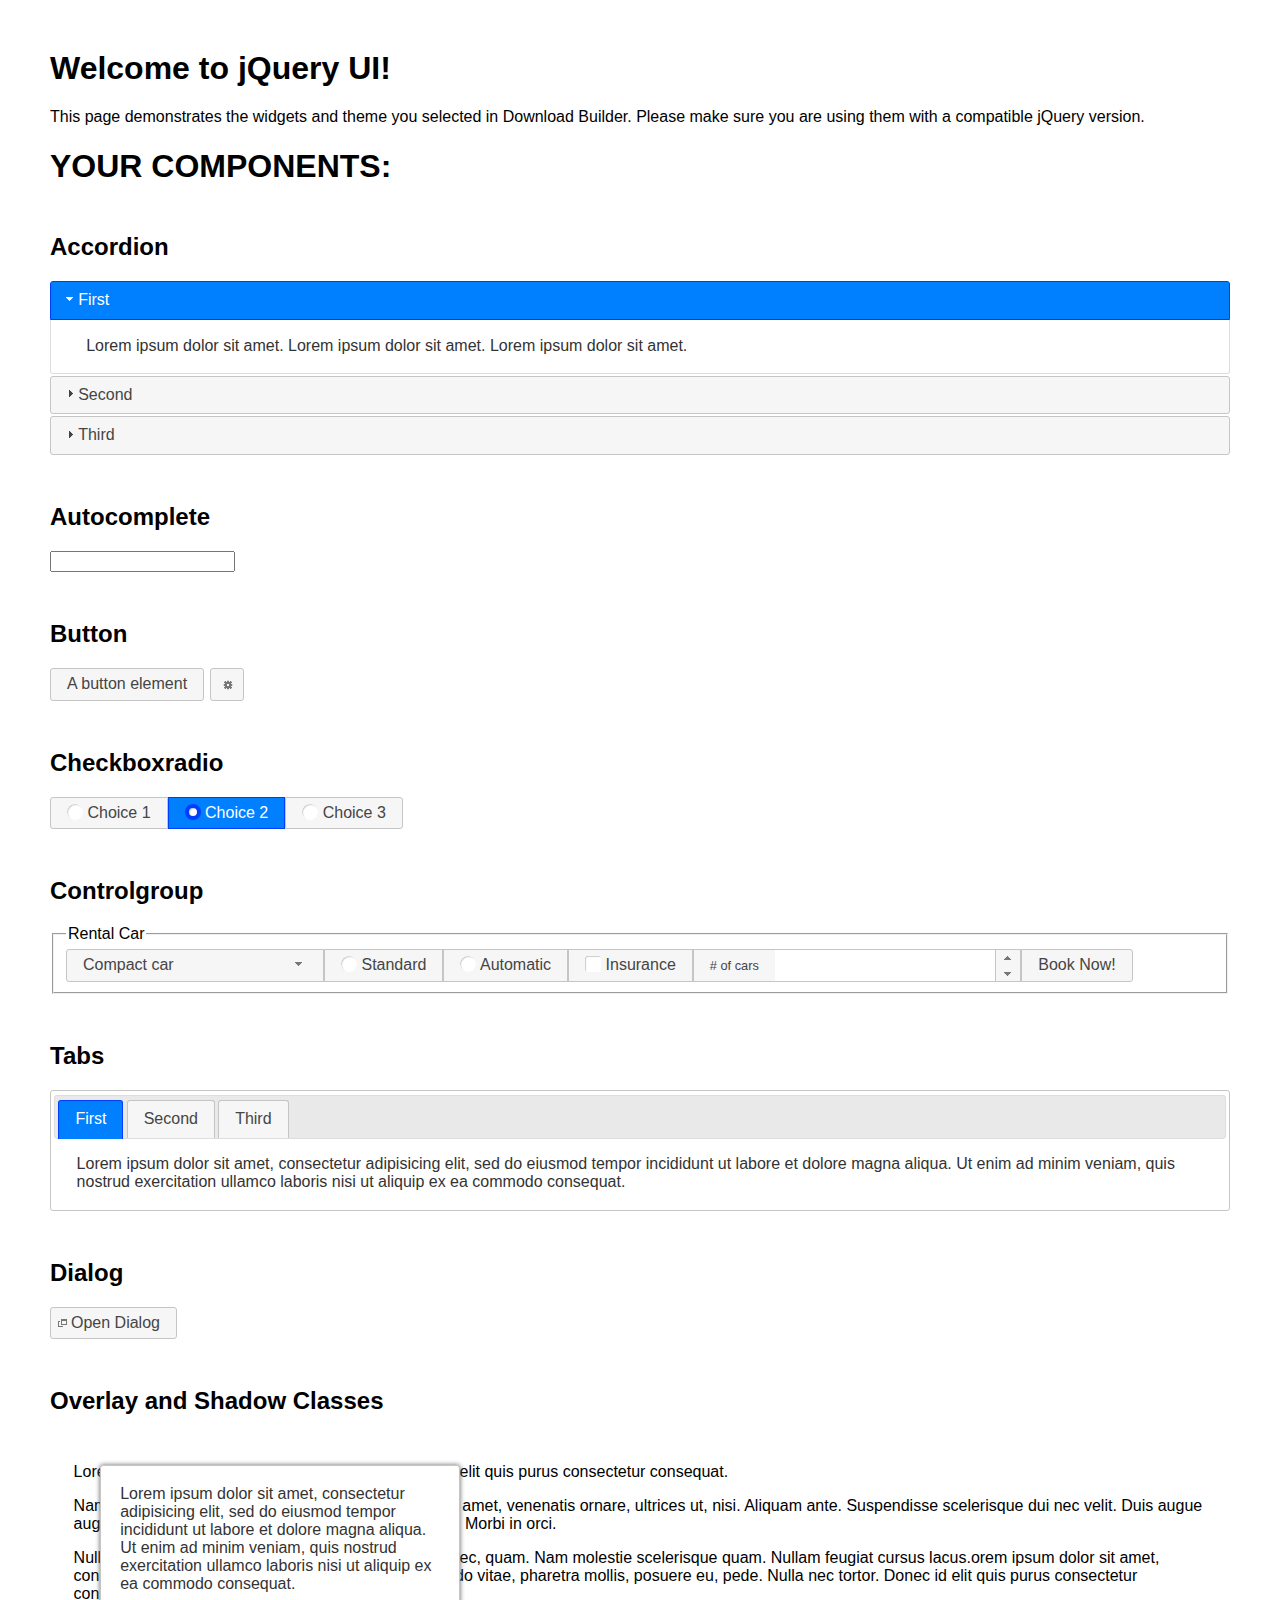
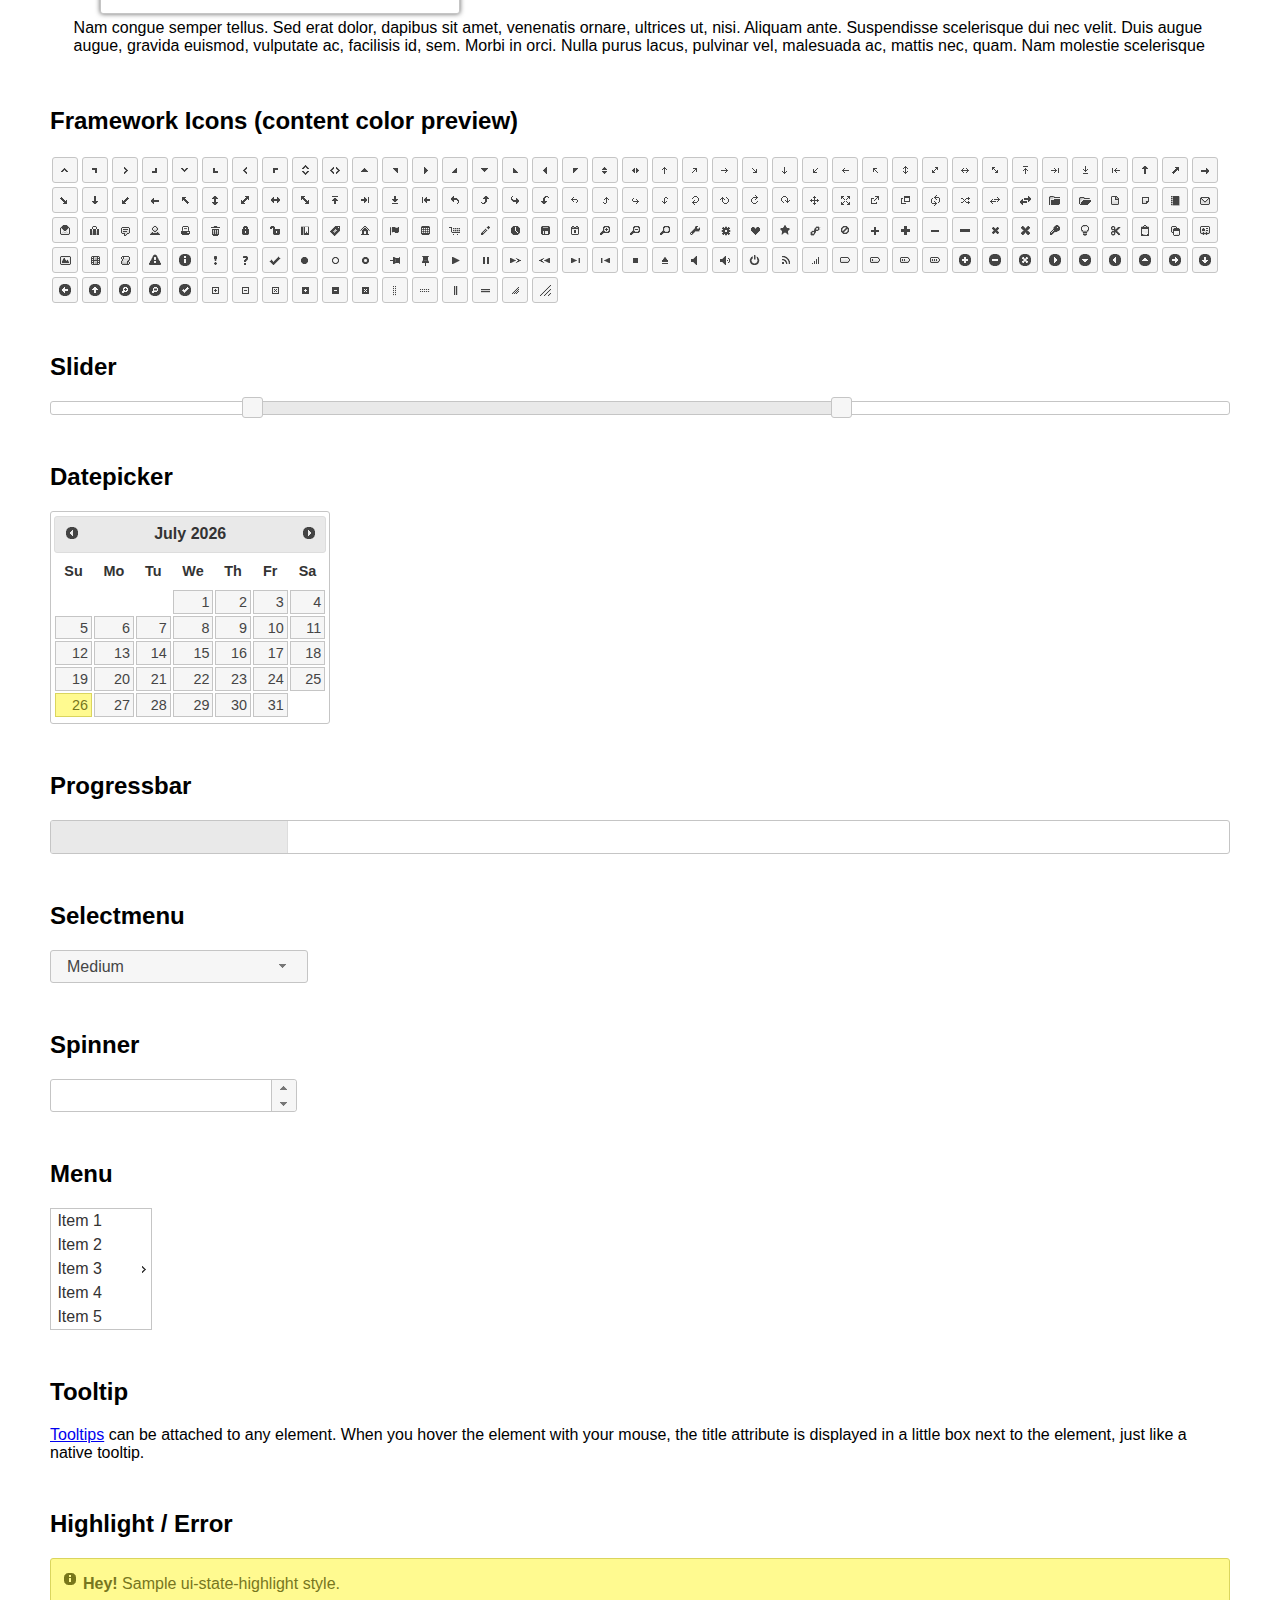
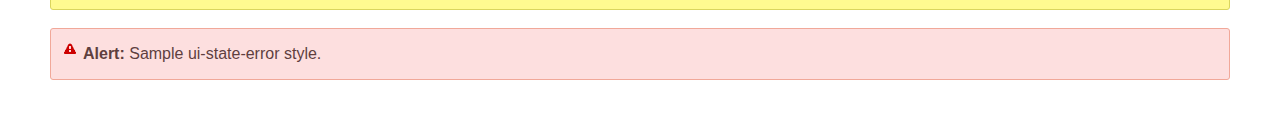
<file: Js/jquery-ui-1.12.1/index.html>
<!doctype html>
<html lang="us">
<head>
	<meta charset="utf-8">
	<title>jQuery UI Example Page</title>
	<link href="jquery-ui.css" rel="stylesheet">
	<style>
	body{
		font-family: "Trebuchet MS", sans-serif;
		margin: 50px;
	}
	.demoHeaders {
		margin-top: 2em;
	}
	#dialog-link {
		padding: .4em 1em .4em 20px;
		text-decoration: none;
		position: relative;
	}
	#dialog-link span.ui-icon {
		margin: 0 5px 0 0;
		position: absolute;
		left: .2em;
		top: 50%;
		margin-top: -8px;
	}
	#icons {
		margin: 0;
		padding: 0;
	}
	#icons li {
		margin: 2px;
		position: relative;
		padding: 4px 0;
		cursor: pointer;
		float: left;
		list-style: none;
	}
	#icons span.ui-icon {
		float: left;
		margin: 0 4px;
	}
	.fakewindowcontain .ui-widget-overlay {
		position: absolute;
	}
	select {
		width: 200px;
	}
	</style>
</head>
<body>

<h1>Welcome to jQuery UI!</h1>

<div class="ui-widget">
	<p>This page demonstrates the widgets and theme you selected in Download Builder. Please make sure you are using them with a compatible jQuery version.</p>
</div>

<h1>YOUR COMPONENTS:</h1>


<!-- Accordion -->
<h2 class="demoHeaders">Accordion</h2>
<div id="accordion">
	<h3>First</h3>
	<div>Lorem ipsum dolor sit amet. Lorem ipsum dolor sit amet. Lorem ipsum dolor sit amet.</div>
	<h3>Second</h3>
	<div>Phasellus mattis tincidunt nibh.</div>
	<h3>Third</h3>
	<div>Nam dui erat, auctor a, dignissim quis.</div>
</div>



<!-- Autocomplete -->
<h2 class="demoHeaders">Autocomplete</h2>
<div>
	<input id="autocomplete" title="type &quot;a&quot;">
</div>



<!-- Button -->
<h2 class="demoHeaders">Button</h2>
<button id="button">A button element</button>
<button id="button-icon">An icon-only button</button>



<!-- Checkboxradio -->
<h2 class="demoHeaders">Checkboxradio</h2>
<form style="margin-top: 1em;">
	<div id="radioset">
		<input type="radio" id="radio1" name="radio"><label for="radio1">Choice 1</label>
		<input type="radio" id="radio2" name="radio" checked="checked"><label for="radio2">Choice 2</label>
		<input type="radio" id="radio3" name="radio"><label for="radio3">Choice 3</label>
	</div>
</form>



<!-- Controlgroup -->
<h2 class="demoHeaders">Controlgroup</h2>
<fieldset>
	<legend>Rental Car</legend>
	<div id="controlgroup">
		<select id="car-type">
			<option>Compact car</option>
			<option>Midsize car</option>
			<option>Full size car</option>
			<option>SUV</option>
			<option>Luxury</option>
			<option>Truck</option>
			<option>Van</option>
		</select>
		<label for="transmission-standard">Standard</label>
		<input type="radio" name="transmission" id="transmission-standard">
		<label for="transmission-automatic">Automatic</label>
		<input type="radio" name="transmission" id="transmission-automatic">
		<label for="insurance">Insurance</label>
		<input type="checkbox" name="insurance" id="insurance">
		<label for="horizontal-spinner" class="ui-controlgroup-label"># of cars</label>
		<input id="horizontal-spinner" class="ui-spinner-input">
		<button>Book Now!</button>
	</div>
</fieldset>



<!-- Tabs -->
<h2 class="demoHeaders">Tabs</h2>
<div id="tabs">
	<ul>
		<li><a href="#tabs-1">First</a></li>
		<li><a href="#tabs-2">Second</a></li>
		<li><a href="#tabs-3">Third</a></li>
	</ul>
	<div id="tabs-1">Lorem ipsum dolor sit amet, consectetur adipisicing elit, sed do eiusmod tempor incididunt ut labore et dolore magna aliqua. Ut enim ad minim veniam, quis nostrud exercitation ullamco laboris nisi ut aliquip ex ea commodo consequat.</div>
	<div id="tabs-2">Phasellus mattis tincidunt nibh. Cras orci urna, blandit id, pretium vel, aliquet ornare, felis. Maecenas scelerisque sem non nisl. Fusce sed lorem in enim dictum bibendum.</div>
	<div id="tabs-3">Nam dui erat, auctor a, dignissim quis, sollicitudin eu, felis. Pellentesque nisi urna, interdum eget, sagittis et, consequat vestibulum, lacus. Mauris porttitor ullamcorper augue.</div>
</div>



<h2 class="demoHeaders">Dialog</h2>
<p>
	<button id="dialog-link" class="ui-button ui-corner-all ui-widget">
		<span class="ui-icon ui-icon-newwin"></span>Open Dialog
	</button>
</p>

<h2 class="demoHeaders">Overlay and Shadow Classes</h2>
<div style="position: relative; width: 96%; height: 200px; padding:1% 2%; overflow:hidden;" class="fakewindowcontain">
	<p>Lorem ipsum dolor sit amet,  Nulla nec tortor. Donec id elit quis purus consectetur consequat. </p><p>Nam congue semper tellus. Sed erat dolor, dapibus sit amet, venenatis ornare, ultrices ut, nisi. Aliquam ante. Suspendisse scelerisque dui nec velit. Duis augue augue, gravida euismod, vulputate ac, facilisis id, sem. Morbi in orci. </p><p>Nulla purus lacus, pulvinar vel, malesuada ac, mattis nec, quam. Nam molestie scelerisque quam. Nullam feugiat cursus lacus.orem ipsum dolor sit amet, consectetur adipiscing elit. Donec libero risus, commodo vitae, pharetra mollis, posuere eu, pede. Nulla nec tortor. Donec id elit quis purus consectetur consequat. </p><p>Nam congue semper tellus. Sed erat dolor, dapibus sit amet, venenatis ornare, ultrices ut, nisi. Aliquam ante. Suspendisse scelerisque dui nec velit. Duis augue augue, gravida euismod, vulputate ac, facilisis id, sem. Morbi in orci. Nulla purus lacus, pulvinar vel, malesuada ac, mattis nec, quam. Nam molestie scelerisque quam. </p><p>Nullam feugiat cursus lacus.orem ipsum dolor sit amet, consectetur adipiscing elit. Donec libero risus, commodo vitae, pharetra mollis, posuere eu, pede. Nulla nec tortor. Donec id elit quis purus consectetur consequat. Nam congue semper tellus. Sed erat dolor, dapibus sit amet, venenatis ornare, ultrices ut, nisi. Aliquam ante. </p><p>Suspendisse scelerisque dui nec velit. Duis augue augue, gravida euismod, vulputate ac, facilisis id, sem. Morbi in orci. Nulla purus lacus, pulvinar vel, malesuada ac, mattis nec, quam. Nam molestie scelerisque quam. Nullam feugiat cursus lacus.orem ipsum dolor sit amet, consectetur adipiscing elit. Donec libero risus, commodo vitae, pharetra mollis, posuere eu, pede. Nulla nec tortor. Donec id elit quis purus consectetur consequat. Nam congue semper tellus. Sed erat dolor, dapibus sit amet, venenatis ornare, ultrices ut, nisi. </p>

	<!-- ui-dialog -->
	<div class="ui-widget-overlay ui-front"></div>
	<div style="position: absolute; width: 320px; left: 50px; top: 30px; padding: 1.2em" class="ui-widget ui-front ui-widget-content ui-corner-all ui-widget-shadow">
		Lorem ipsum dolor sit amet, consectetur adipisicing elit, sed do eiusmod tempor incididunt ut labore et dolore magna aliqua. Ut enim ad minim veniam, quis nostrud exercitation ullamco laboris nisi ut aliquip ex ea commodo consequat.
	</div>

</div>

<!-- ui-dialog -->
<div id="dialog" title="Dialog Title">
	<p>Lorem ipsum dolor sit amet, consectetur adipisicing elit, sed do eiusmod tempor incididunt ut labore et dolore magna aliqua. Ut enim ad minim veniam, quis nostrud exercitation ullamco laboris nisi ut aliquip ex ea commodo consequat.</p>
</div>



<h2 class="demoHeaders">Framework Icons (content color preview)</h2>
<ul id="icons" class="ui-widget ui-helper-clearfix">
	<li class="ui-state-default ui-corner-all" title=".ui-icon-caret-1-n"><span class="ui-icon ui-icon-caret-1-n"></span></li>
	<li class="ui-state-default ui-corner-all" title=".ui-icon-caret-1-ne"><span class="ui-icon ui-icon-caret-1-ne"></span></li>
	<li class="ui-state-default ui-corner-all" title=".ui-icon-caret-1-e"><span class="ui-icon ui-icon-caret-1-e"></span></li>
	<li class="ui-state-default ui-corner-all" title=".ui-icon-caret-1-se"><span class="ui-icon ui-icon-caret-1-se"></span></li>
	<li class="ui-state-default ui-corner-all" title=".ui-icon-caret-1-s"><span class="ui-icon ui-icon-caret-1-s"></span></li>
	<li class="ui-state-default ui-corner-all" title=".ui-icon-caret-1-sw"><span class="ui-icon ui-icon-caret-1-sw"></span></li>
	<li class="ui-state-default ui-corner-all" title=".ui-icon-caret-1-w"><span class="ui-icon ui-icon-caret-1-w"></span></li>
	<li class="ui-state-default ui-corner-all" title=".ui-icon-caret-1-nw"><span class="ui-icon ui-icon-caret-1-nw"></span></li>
	<li class="ui-state-default ui-corner-all" title=".ui-icon-caret-2-n-s"><span class="ui-icon ui-icon-caret-2-n-s"></span></li>
	<li class="ui-state-default ui-corner-all" title=".ui-icon-caret-2-e-w"><span class="ui-icon ui-icon-caret-2-e-w"></span></li>
	<li class="ui-state-default ui-corner-all" title=".ui-icon-triangle-1-n"><span class="ui-icon ui-icon-triangle-1-n"></span></li>
	<li class="ui-state-default ui-corner-all" title=".ui-icon-triangle-1-ne"><span class="ui-icon ui-icon-triangle-1-ne"></span></li>
	<li class="ui-state-default ui-corner-all" title=".ui-icon-triangle-1-e"><span class="ui-icon ui-icon-triangle-1-e"></span></li>
	<li class="ui-state-default ui-corner-all" title=".ui-icon-triangle-1-se"><span class="ui-icon ui-icon-triangle-1-se"></span></li>
	<li class="ui-state-default ui-corner-all" title=".ui-icon-triangle-1-s"><span class="ui-icon ui-icon-triangle-1-s"></span></li>
	<li class="ui-state-default ui-corner-all" title=".ui-icon-triangle-1-sw"><span class="ui-icon ui-icon-triangle-1-sw"></span></li>
	<li class="ui-state-default ui-corner-all" title=".ui-icon-triangle-1-w"><span class="ui-icon ui-icon-triangle-1-w"></span></li>
	<li class="ui-state-default ui-corner-all" title=".ui-icon-triangle-1-nw"><span class="ui-icon ui-icon-triangle-1-nw"></span></li>
	<li class="ui-state-default ui-corner-all" title=".ui-icon-triangle-2-n-s"><span class="ui-icon ui-icon-triangle-2-n-s"></span></li>
	<li class="ui-state-default ui-corner-all" title=".ui-icon-triangle-2-e-w"><span class="ui-icon ui-icon-triangle-2-e-w"></span></li>
	<li class="ui-state-default ui-corner-all" title=".ui-icon-arrow-1-n"><span class="ui-icon ui-icon-arrow-1-n"></span></li>
	<li class="ui-state-default ui-corner-all" title=".ui-icon-arrow-1-ne"><span class="ui-icon ui-icon-arrow-1-ne"></span></li>
	<li class="ui-state-default ui-corner-all" title=".ui-icon-arrow-1-e"><span class="ui-icon ui-icon-arrow-1-e"></span></li>
	<li class="ui-state-default ui-corner-all" title=".ui-icon-arrow-1-se"><span class="ui-icon ui-icon-arrow-1-se"></span></li>
	<li class="ui-state-default ui-corner-all" title=".ui-icon-arrow-1-s"><span class="ui-icon ui-icon-arrow-1-s"></span></li>
	<li class="ui-state-default ui-corner-all" title=".ui-icon-arrow-1-sw"><span class="ui-icon ui-icon-arrow-1-sw"></span></li>
	<li class="ui-state-default ui-corner-all" title=".ui-icon-arrow-1-w"><span class="ui-icon ui-icon-arrow-1-w"></span></li>
	<li class="ui-state-default ui-corner-all" title=".ui-icon-arrow-1-nw"><span class="ui-icon ui-icon-arrow-1-nw"></span></li>
	<li class="ui-state-default ui-corner-all" title=".ui-icon-arrow-2-n-s"><span class="ui-icon ui-icon-arrow-2-n-s"></span></li>
	<li class="ui-state-default ui-corner-all" title=".ui-icon-arrow-2-ne-sw"><span class="ui-icon ui-icon-arrow-2-ne-sw"></span></li>
	<li class="ui-state-default ui-corner-all" title=".ui-icon-arrow-2-e-w"><span class="ui-icon ui-icon-arrow-2-e-w"></span></li>
	<li class="ui-state-default ui-corner-all" title=".ui-icon-arrow-2-se-nw"><span class="ui-icon ui-icon-arrow-2-se-nw"></span></li>
	<li class="ui-state-default ui-corner-all" title=".ui-icon-arrowstop-1-n"><span class="ui-icon ui-icon-arrowstop-1-n"></span></li>
	<li class="ui-state-default ui-corner-all" title=".ui-icon-arrowstop-1-e"><span class="ui-icon ui-icon-arrowstop-1-e"></span></li>
	<li class="ui-state-default ui-corner-all" title=".ui-icon-arrowstop-1-s"><span class="ui-icon ui-icon-arrowstop-1-s"></span></li>
	<li class="ui-state-default ui-corner-all" title=".ui-icon-arrowstop-1-w"><span class="ui-icon ui-icon-arrowstop-1-w"></span></li>
	<li class="ui-state-default ui-corner-all" title=".ui-icon-arrowthick-1-n"><span class="ui-icon ui-icon-arrowthick-1-n"></span></li>
	<li class="ui-state-default ui-corner-all" title=".ui-icon-arrowthick-1-ne"><span class="ui-icon ui-icon-arrowthick-1-ne"></span></li>
	<li class="ui-state-default ui-corner-all" title=".ui-icon-arrowthick-1-e"><span class="ui-icon ui-icon-arrowthick-1-e"></span></li>
	<li class="ui-state-default ui-corner-all" title=".ui-icon-arrowthick-1-se"><span class="ui-icon ui-icon-arrowthick-1-se"></span></li>
	<li class="ui-state-default ui-corner-all" title=".ui-icon-arrowthick-1-s"><span class="ui-icon ui-icon-arrowthick-1-s"></span></li>
	<li class="ui-state-default ui-corner-all" title=".ui-icon-arrowthick-1-sw"><span class="ui-icon ui-icon-arrowthick-1-sw"></span></li>
	<li class="ui-state-default ui-corner-all" title=".ui-icon-arrowthick-1-w"><span class="ui-icon ui-icon-arrowthick-1-w"></span></li>
	<li class="ui-state-default ui-corner-all" title=".ui-icon-arrowthick-1-nw"><span class="ui-icon ui-icon-arrowthick-1-nw"></span></li>
	<li class="ui-state-default ui-corner-all" title=".ui-icon-arrowthick-2-n-s"><span class="ui-icon ui-icon-arrowthick-2-n-s"></span></li>
	<li class="ui-state-default ui-corner-all" title=".ui-icon-arrowthick-2-ne-sw"><span class="ui-icon ui-icon-arrowthick-2-ne-sw"></span></li>
	<li class="ui-state-default ui-corner-all" title=".ui-icon-arrowthick-2-e-w"><span class="ui-icon ui-icon-arrowthick-2-e-w"></span></li>
	<li class="ui-state-default ui-corner-all" title=".ui-icon-arrowthick-2-se-nw"><span class="ui-icon ui-icon-arrowthick-2-se-nw"></span></li>
	<li class="ui-state-default ui-corner-all" title=".ui-icon-arrowthickstop-1-n"><span class="ui-icon ui-icon-arrowthickstop-1-n"></span></li>
	<li class="ui-state-default ui-corner-all" title=".ui-icon-arrowthickstop-1-e"><span class="ui-icon ui-icon-arrowthickstop-1-e"></span></li>
	<li class="ui-state-default ui-corner-all" title=".ui-icon-arrowthickstop-1-s"><span class="ui-icon ui-icon-arrowthickstop-1-s"></span></li>
	<li class="ui-state-default ui-corner-all" title=".ui-icon-arrowthickstop-1-w"><span class="ui-icon ui-icon-arrowthickstop-1-w"></span></li>
	<li class="ui-state-default ui-corner-all" title=".ui-icon-arrowreturnthick-1-w"><span class="ui-icon ui-icon-arrowreturnthick-1-w"></span></li>
	<li class="ui-state-default ui-corner-all" title=".ui-icon-arrowreturnthick-1-n"><span class="ui-icon ui-icon-arrowreturnthick-1-n"></span></li>
	<li class="ui-state-default ui-corner-all" title=".ui-icon-arrowreturnthick-1-e"><span class="ui-icon ui-icon-arrowreturnthick-1-e"></span></li>
	<li class="ui-state-default ui-corner-all" title=".ui-icon-arrowreturnthick-1-s"><span class="ui-icon ui-icon-arrowreturnthick-1-s"></span></li>
	<li class="ui-state-default ui-corner-all" title=".ui-icon-arrowreturn-1-w"><span class="ui-icon ui-icon-arrowreturn-1-w"></span></li>
	<li class="ui-state-default ui-corner-all" title=".ui-icon-arrowreturn-1-n"><span class="ui-icon ui-icon-arrowreturn-1-n"></span></li>
	<li class="ui-state-default ui-corner-all" title=".ui-icon-arrowreturn-1-e"><span class="ui-icon ui-icon-arrowreturn-1-e"></span></li>
	<li class="ui-state-default ui-corner-all" title=".ui-icon-arrowreturn-1-s"><span class="ui-icon ui-icon-arrowreturn-1-s"></span></li>
	<li class="ui-state-default ui-corner-all" title=".ui-icon-arrowrefresh-1-w"><span class="ui-icon ui-icon-arrowrefresh-1-w"></span></li>
	<li class="ui-state-default ui-corner-all" title=".ui-icon-arrowrefresh-1-n"><span class="ui-icon ui-icon-arrowrefresh-1-n"></span></li>
	<li class="ui-state-default ui-corner-all" title=".ui-icon-arrowrefresh-1-e"><span class="ui-icon ui-icon-arrowrefresh-1-e"></span></li>
	<li class="ui-state-default ui-corner-all" title=".ui-icon-arrowrefresh-1-s"><span class="ui-icon ui-icon-arrowrefresh-1-s"></span></li>
	<li class="ui-state-default ui-corner-all" title=".ui-icon-arrow-4"><span class="ui-icon ui-icon-arrow-4"></span></li>
	<li class="ui-state-default ui-corner-all" title=".ui-icon-arrow-4-diag"><span class="ui-icon ui-icon-arrow-4-diag"></span></li>
	<li class="ui-state-default ui-corner-all" title=".ui-icon-extlink"><span class="ui-icon ui-icon-extlink"></span></li>
	<li class="ui-state-default ui-corner-all" title=".ui-icon-newwin"><span class="ui-icon ui-icon-newwin"></span></li>
	<li class="ui-state-default ui-corner-all" title=".ui-icon-refresh"><span class="ui-icon ui-icon-refresh"></span></li>
	<li class="ui-state-default ui-corner-all" title=".ui-icon-shuffle"><span class="ui-icon ui-icon-shuffle"></span></li>
	<li class="ui-state-default ui-corner-all" title=".ui-icon-transfer-e-w"><span class="ui-icon ui-icon-transfer-e-w"></span></li>
	<li class="ui-state-default ui-corner-all" title=".ui-icon-transferthick-e-w"><span class="ui-icon ui-icon-transferthick-e-w"></span></li>
	<li class="ui-state-default ui-corner-all" title=".ui-icon-folder-collapsed"><span class="ui-icon ui-icon-folder-collapsed"></span></li>
	<li class="ui-state-default ui-corner-all" title=".ui-icon-folder-open"><span class="ui-icon ui-icon-folder-open"></span></li>
	<li class="ui-state-default ui-corner-all" title=".ui-icon-document"><span class="ui-icon ui-icon-document"></span></li>
	<li class="ui-state-default ui-corner-all" title=".ui-icon-document-b"><span class="ui-icon ui-icon-document-b"></span></li>
	<li class="ui-state-default ui-corner-all" title=".ui-icon-note"><span class="ui-icon ui-icon-note"></span></li>
	<li class="ui-state-default ui-corner-all" title=".ui-icon-mail-closed"><span class="ui-icon ui-icon-mail-closed"></span></li>
	<li class="ui-state-default ui-corner-all" title=".ui-icon-mail-open"><span class="ui-icon ui-icon-mail-open"></span></li>
	<li class="ui-state-default ui-corner-all" title=".ui-icon-suitcase"><span class="ui-icon ui-icon-suitcase"></span></li>
	<li class="ui-state-default ui-corner-all" title=".ui-icon-comment"><span class="ui-icon ui-icon-comment"></span></li>
	<li class="ui-state-default ui-corner-all" title=".ui-icon-person"><span class="ui-icon ui-icon-person"></span></li>
	<li class="ui-state-default ui-corner-all" title=".ui-icon-print"><span class="ui-icon ui-icon-print"></span></li>
	<li class="ui-state-default ui-corner-all" title=".ui-icon-trash"><span class="ui-icon ui-icon-trash"></span></li>
	<li class="ui-state-default ui-corner-all" title=".ui-icon-locked"><span class="ui-icon ui-icon-locked"></span></li>
	<li class="ui-state-default ui-corner-all" title=".ui-icon-unlocked"><span class="ui-icon ui-icon-unlocked"></span></li>
	<li class="ui-state-default ui-corner-all" title=".ui-icon-bookmark"><span class="ui-icon ui-icon-bookmark"></span></li>
	<li class="ui-state-default ui-corner-all" title=".ui-icon-tag"><span class="ui-icon ui-icon-tag"></span></li>
	<li class="ui-state-default ui-corner-all" title=".ui-icon-home"><span class="ui-icon ui-icon-home"></span></li>
	<li class="ui-state-default ui-corner-all" title=".ui-icon-flag"><span class="ui-icon ui-icon-flag"></span></li>
	<li class="ui-state-default ui-corner-all" title=".ui-icon-calculator"><span class="ui-icon ui-icon-calculator"></span></li>
	<li class="ui-state-default ui-corner-all" title=".ui-icon-cart"><span class="ui-icon ui-icon-cart"></span></li>
	<li class="ui-state-default ui-corner-all" title=".ui-icon-pencil"><span class="ui-icon ui-icon-pencil"></span></li>
	<li class="ui-state-default ui-corner-all" title=".ui-icon-clock"><span class="ui-icon ui-icon-clock"></span></li>
	<li class="ui-state-default ui-corner-all" title=".ui-icon-disk"><span class="ui-icon ui-icon-disk"></span></li>
	<li class="ui-state-default ui-corner-all" title=".ui-icon-calendar"><span class="ui-icon ui-icon-calendar"></span></li>
	<li class="ui-state-default ui-corner-all" title=".ui-icon-zoomin"><span class="ui-icon ui-icon-zoomin"></span></li>
	<li class="ui-state-default ui-corner-all" title=".ui-icon-zoomout"><span class="ui-icon ui-icon-zoomout"></span></li>
	<li class="ui-state-default ui-corner-all" title=".ui-icon-search"><span class="ui-icon ui-icon-search"></span></li>
	<li class="ui-state-default ui-corner-all" title=".ui-icon-wrench"><span class="ui-icon ui-icon-wrench"></span></li>
	<li class="ui-state-default ui-corner-all" title=".ui-icon-gear"><span class="ui-icon ui-icon-gear"></span></li>
	<li class="ui-state-default ui-corner-all" title=".ui-icon-heart"><span class="ui-icon ui-icon-heart"></span></li>
	<li class="ui-state-default ui-corner-all" title=".ui-icon-star"><span class="ui-icon ui-icon-star"></span></li>
	<li class="ui-state-default ui-corner-all" title=".ui-icon-link"><span class="ui-icon ui-icon-link"></span></li>
	<li class="ui-state-default ui-corner-all" title=".ui-icon-cancel"><span class="ui-icon ui-icon-cancel"></span></li>
	<li class="ui-state-default ui-corner-all" title=".ui-icon-plus"><span class="ui-icon ui-icon-plus"></span></li>
	<li class="ui-state-default ui-corner-all" title=".ui-icon-plusthick"><span class="ui-icon ui-icon-plusthick"></span></li>
	<li class="ui-state-default ui-corner-all" title=".ui-icon-minus"><span class="ui-icon ui-icon-minus"></span></li>
	<li class="ui-state-default ui-corner-all" title=".ui-icon-minusthick"><span class="ui-icon ui-icon-minusthick"></span></li>
	<li class="ui-state-default ui-corner-all" title=".ui-icon-close"><span class="ui-icon ui-icon-close"></span></li>
	<li class="ui-state-default ui-corner-all" title=".ui-icon-closethick"><span class="ui-icon ui-icon-closethick"></span></li>
	<li class="ui-state-default ui-corner-all" title=".ui-icon-key"><span class="ui-icon ui-icon-key"></span></li>
	<li class="ui-state-default ui-corner-all" title=".ui-icon-lightbulb"><span class="ui-icon ui-icon-lightbulb"></span></li>
	<li class="ui-state-default ui-corner-all" title=".ui-icon-scissors"><span class="ui-icon ui-icon-scissors"></span></li>
	<li class="ui-state-default ui-corner-all" title=".ui-icon-clipboard"><span class="ui-icon ui-icon-clipboard"></span></li>
	<li class="ui-state-default ui-corner-all" title=".ui-icon-copy"><span class="ui-icon ui-icon-copy"></span></li>
	<li class="ui-state-default ui-corner-all" title=".ui-icon-contact"><span class="ui-icon ui-icon-contact"></span></li>
	<li class="ui-state-default ui-corner-all" title=".ui-icon-image"><span class="ui-icon ui-icon-image"></span></li>
	<li class="ui-state-default ui-corner-all" title=".ui-icon-video"><span class="ui-icon ui-icon-video"></span></li>
	<li class="ui-state-default ui-corner-all" title=".ui-icon-script"><span class="ui-icon ui-icon-script"></span></li>
	<li class="ui-state-default ui-corner-all" title=".ui-icon-alert"><span class="ui-icon ui-icon-alert"></span></li>
	<li class="ui-state-default ui-corner-all" title=".ui-icon-info"><span class="ui-icon ui-icon-info"></span></li>
	<li class="ui-state-default ui-corner-all" title=".ui-icon-notice"><span class="ui-icon ui-icon-notice"></span></li>
	<li class="ui-state-default ui-corner-all" title=".ui-icon-help"><span class="ui-icon ui-icon-help"></span></li>
	<li class="ui-state-default ui-corner-all" title=".ui-icon-check"><span class="ui-icon ui-icon-check"></span></li>
	<li class="ui-state-default ui-corner-all" title=".ui-icon-bullet"><span class="ui-icon ui-icon-bullet"></span></li>
	<li class="ui-state-default ui-corner-all" title=".ui-icon-radio-off"><span class="ui-icon ui-icon-radio-off"></span></li>
	<li class="ui-state-default ui-corner-all" title=".ui-icon-radio-on"><span class="ui-icon ui-icon-radio-on"></span></li>
	<li class="ui-state-default ui-corner-all" title=".ui-icon-pin-w"><span class="ui-icon ui-icon-pin-w"></span></li>
	<li class="ui-state-default ui-corner-all" title=".ui-icon-pin-s"><span class="ui-icon ui-icon-pin-s"></span></li>
	<li class="ui-state-default ui-corner-all" title=".ui-icon-play"><span class="ui-icon ui-icon-play"></span></li>
	<li class="ui-state-default ui-corner-all" title=".ui-icon-pause"><span class="ui-icon ui-icon-pause"></span></li>
	<li class="ui-state-default ui-corner-all" title=".ui-icon-seek-next"><span class="ui-icon ui-icon-seek-next"></span></li>
	<li class="ui-state-default ui-corner-all" title=".ui-icon-seek-prev"><span class="ui-icon ui-icon-seek-prev"></span></li>
	<li class="ui-state-default ui-corner-all" title=".ui-icon-seek-end"><span class="ui-icon ui-icon-seek-end"></span></li>
	<li class="ui-state-default ui-corner-all" title=".ui-icon-seek-first"><span class="ui-icon ui-icon-seek-first"></span></li>
	<li class="ui-state-default ui-corner-all" title=".ui-icon-stop"><span class="ui-icon ui-icon-stop"></span></li>
	<li class="ui-state-default ui-corner-all" title=".ui-icon-eject"><span class="ui-icon ui-icon-eject"></span></li>
	<li class="ui-state-default ui-corner-all" title=".ui-icon-volume-off"><span class="ui-icon ui-icon-volume-off"></span></li>
	<li class="ui-state-default ui-corner-all" title=".ui-icon-volume-on"><span class="ui-icon ui-icon-volume-on"></span></li>
	<li class="ui-state-default ui-corner-all" title=".ui-icon-power"><span class="ui-icon ui-icon-power"></span></li>
	<li class="ui-state-default ui-corner-all" title=".ui-icon-signal-diag"><span class="ui-icon ui-icon-signal-diag"></span></li>
	<li class="ui-state-default ui-corner-all" title=".ui-icon-signal"><span class="ui-icon ui-icon-signal"></span></li>
	<li class="ui-state-default ui-corner-all" title=".ui-icon-battery-0"><span class="ui-icon ui-icon-battery-0"></span></li>
	<li class="ui-state-default ui-corner-all" title=".ui-icon-battery-1"><span class="ui-icon ui-icon-battery-1"></span></li>
	<li class="ui-state-default ui-corner-all" title=".ui-icon-battery-2"><span class="ui-icon ui-icon-battery-2"></span></li>
	<li class="ui-state-default ui-corner-all" title=".ui-icon-battery-3"><span class="ui-icon ui-icon-battery-3"></span></li>
	<li class="ui-state-default ui-corner-all" title=".ui-icon-circle-plus"><span class="ui-icon ui-icon-circle-plus"></span></li>
	<li class="ui-state-default ui-corner-all" title=".ui-icon-circle-minus"><span class="ui-icon ui-icon-circle-minus"></span></li>
	<li class="ui-state-default ui-corner-all" title=".ui-icon-circle-close"><span class="ui-icon ui-icon-circle-close"></span></li>
	<li class="ui-state-default ui-corner-all" title=".ui-icon-circle-triangle-e"><span class="ui-icon ui-icon-circle-triangle-e"></span></li>
	<li class="ui-state-default ui-corner-all" title=".ui-icon-circle-triangle-s"><span class="ui-icon ui-icon-circle-triangle-s"></span></li>
	<li class="ui-state-default ui-corner-all" title=".ui-icon-circle-triangle-w"><span class="ui-icon ui-icon-circle-triangle-w"></span></li>
	<li class="ui-state-default ui-corner-all" title=".ui-icon-circle-triangle-n"><span class="ui-icon ui-icon-circle-triangle-n"></span></li>
	<li class="ui-state-default ui-corner-all" title=".ui-icon-circle-arrow-e"><span class="ui-icon ui-icon-circle-arrow-e"></span></li>
	<li class="ui-state-default ui-corner-all" title=".ui-icon-circle-arrow-s"><span class="ui-icon ui-icon-circle-arrow-s"></span></li>
	<li class="ui-state-default ui-corner-all" title=".ui-icon-circle-arrow-w"><span class="ui-icon ui-icon-circle-arrow-w"></span></li>
	<li class="ui-state-default ui-corner-all" title=".ui-icon-circle-arrow-n"><span class="ui-icon ui-icon-circle-arrow-n"></span></li>
	<li class="ui-state-default ui-corner-all" title=".ui-icon-circle-zoomin"><span class="ui-icon ui-icon-circle-zoomin"></span></li>
	<li class="ui-state-default ui-corner-all" title=".ui-icon-circle-zoomout"><span class="ui-icon ui-icon-circle-zoomout"></span></li>
	<li class="ui-state-default ui-corner-all" title=".ui-icon-circle-check"><span class="ui-icon ui-icon-circle-check"></span></li>
	<li class="ui-state-default ui-corner-all" title=".ui-icon-circlesmall-plus"><span class="ui-icon ui-icon-circlesmall-plus"></span></li>
	<li class="ui-state-default ui-corner-all" title=".ui-icon-circlesmall-minus"><span class="ui-icon ui-icon-circlesmall-minus"></span></li>
	<li class="ui-state-default ui-corner-all" title=".ui-icon-circlesmall-close"><span class="ui-icon ui-icon-circlesmall-close"></span></li>
	<li class="ui-state-default ui-corner-all" title=".ui-icon-squaresmall-plus"><span class="ui-icon ui-icon-squaresmall-plus"></span></li>
	<li class="ui-state-default ui-corner-all" title=".ui-icon-squaresmall-minus"><span class="ui-icon ui-icon-squaresmall-minus"></span></li>
	<li class="ui-state-default ui-corner-all" title=".ui-icon-squaresmall-close"><span class="ui-icon ui-icon-squaresmall-close"></span></li>
	<li class="ui-state-default ui-corner-all" title=".ui-icon-grip-dotted-vertical"><span class="ui-icon ui-icon-grip-dotted-vertical"></span></li>
	<li class="ui-state-default ui-corner-all" title=".ui-icon-grip-dotted-horizontal"><span class="ui-icon ui-icon-grip-dotted-horizontal"></span></li>
	<li class="ui-state-default ui-corner-all" title=".ui-icon-grip-solid-vertical"><span class="ui-icon ui-icon-grip-solid-vertical"></span></li>
	<li class="ui-state-default ui-corner-all" title=".ui-icon-grip-solid-horizontal"><span class="ui-icon ui-icon-grip-solid-horizontal"></span></li>
	<li class="ui-state-default ui-corner-all" title=".ui-icon-gripsmall-diagonal-se"><span class="ui-icon ui-icon-gripsmall-diagonal-se"></span></li>
	<li class="ui-state-default ui-corner-all" title=".ui-icon-grip-diagonal-se"><span class="ui-icon ui-icon-grip-diagonal-se"></span></li>
</ul>


<!-- Slider -->
<h2 class="demoHeaders">Slider</h2>
<div id="slider"></div>



<!-- Datepicker -->
<h2 class="demoHeaders">Datepicker</h2>
<div id="datepicker"></div>



<!-- Progressbar -->
<h2 class="demoHeaders">Progressbar</h2>
<div id="progressbar"></div>



<!-- Progressbar -->
<h2 class="demoHeaders">Selectmenu</h2>
<select id="selectmenu">
	<option>Slower</option>
	<option>Slow</option>
	<option selected="selected">Medium</option>
	<option>Fast</option>
	<option>Faster</option>
</select>



<!-- Spinner -->
<h2 class="demoHeaders">Spinner</h2>
<input id="spinner">



<!-- Menu -->
<h2 class="demoHeaders">Menu</h2>
<ul style="width:100px;" id="menu">
	<li><div>Item 1</div></li>
	<li><div>Item 2</div></li>
	<li><div>Item 3</div>
		<ul>
			<li><div>Item 3-1</div></li>
			<li><div>Item 3-2</div></li>
			<li><div>Item 3-3</div></li>
			<li><div>Item 3-4</div></li>
			<li><div>Item 3-5</div></li>
		</ul>
	</li>
	<li><div>Item 4</div></li>
	<li><div>Item 5</div></li>
</ul>



<!-- Tooltip -->
<h2 class="demoHeaders">Tooltip</h2>
<p id="tooltip">
	<a href="#" title="That&apos;s what this widget is">Tooltips</a> can be attached to any element. When you hover
the element with your mouse, the title attribute is displayed in a little box next to the element, just like a native tooltip.
</p>


<!-- Highlight / Error -->
<h2 class="demoHeaders">Highlight / Error</h2>
<div class="ui-widget">
	<div class="ui-state-highlight ui-corner-all" style="margin-top: 20px; padding: 0 .7em;">
		<p><span class="ui-icon ui-icon-info" style="float: left; margin-right: .3em;"></span>
		<strong>Hey!</strong> Sample ui-state-highlight style.</p>
	</div>
</div>
<br>
<div class="ui-widget">
	<div class="ui-state-error ui-corner-all" style="padding: 0 .7em;">
		<p><span class="ui-icon ui-icon-alert" style="float: left; margin-right: .3em;"></span>
		<strong>Alert:</strong> Sample ui-state-error style.</p>
	</div>
</div>

<script src="external/jquery/jquery.js"></script>
<script src="jquery-ui.js"></script>
<script>

$( "#accordion" ).accordion();



var availableTags = [
	"ActionScript",
	"AppleScript",
	"Asp",
	"BASIC",
	"C",
	"C++",
	"Clojure",
	"COBOL",
	"ColdFusion",
	"Erlang",
	"Fortran",
	"Groovy",
	"Haskell",
	"Java",
	"JavaScript",
	"Lisp",
	"Perl",
	"PHP",
	"Python",
	"Ruby",
	"Scala",
	"Scheme"
];
$( "#autocomplete" ).autocomplete({
	source: availableTags
});



$( "#button" ).button();
$( "#button-icon" ).button({
	icon: "ui-icon-gear",
	showLabel: false
});



$( "#radioset" ).buttonset();



$( "#controlgroup" ).controlgroup();



$( "#tabs" ).tabs();



$( "#dialog" ).dialog({
	autoOpen: false,
	width: 400,
	buttons: [
		{
			text: "Ok",
			click: function() {
				$( this ).dialog( "close" );
			}
		},
		{
			text: "Cancel",
			click: function() {
				$( this ).dialog( "close" );
			}
		}
	]
});

// Link to open the dialog
$( "#dialog-link" ).click(function( event ) {
	$( "#dialog" ).dialog( "open" );
	event.preventDefault();
});



$( "#datepicker" ).datepicker({
	inline: true
});



$( "#slider" ).slider({
	range: true,
	values: [ 17, 67 ]
});



$( "#progressbar" ).progressbar({
	value: 20
});



$( "#spinner" ).spinner();



$( "#menu" ).menu();



$( "#tooltip" ).tooltip();



$( "#selectmenu" ).selectmenu();


// Hover states on the static widgets
$( "#dialog-link, #icons li" ).hover(
	function() {
		$( this ).addClass( "ui-state-hover" );
	},
	function() {
		$( this ).removeClass( "ui-state-hover" );
	}
);
</script>
</body>
</html>
</file>
